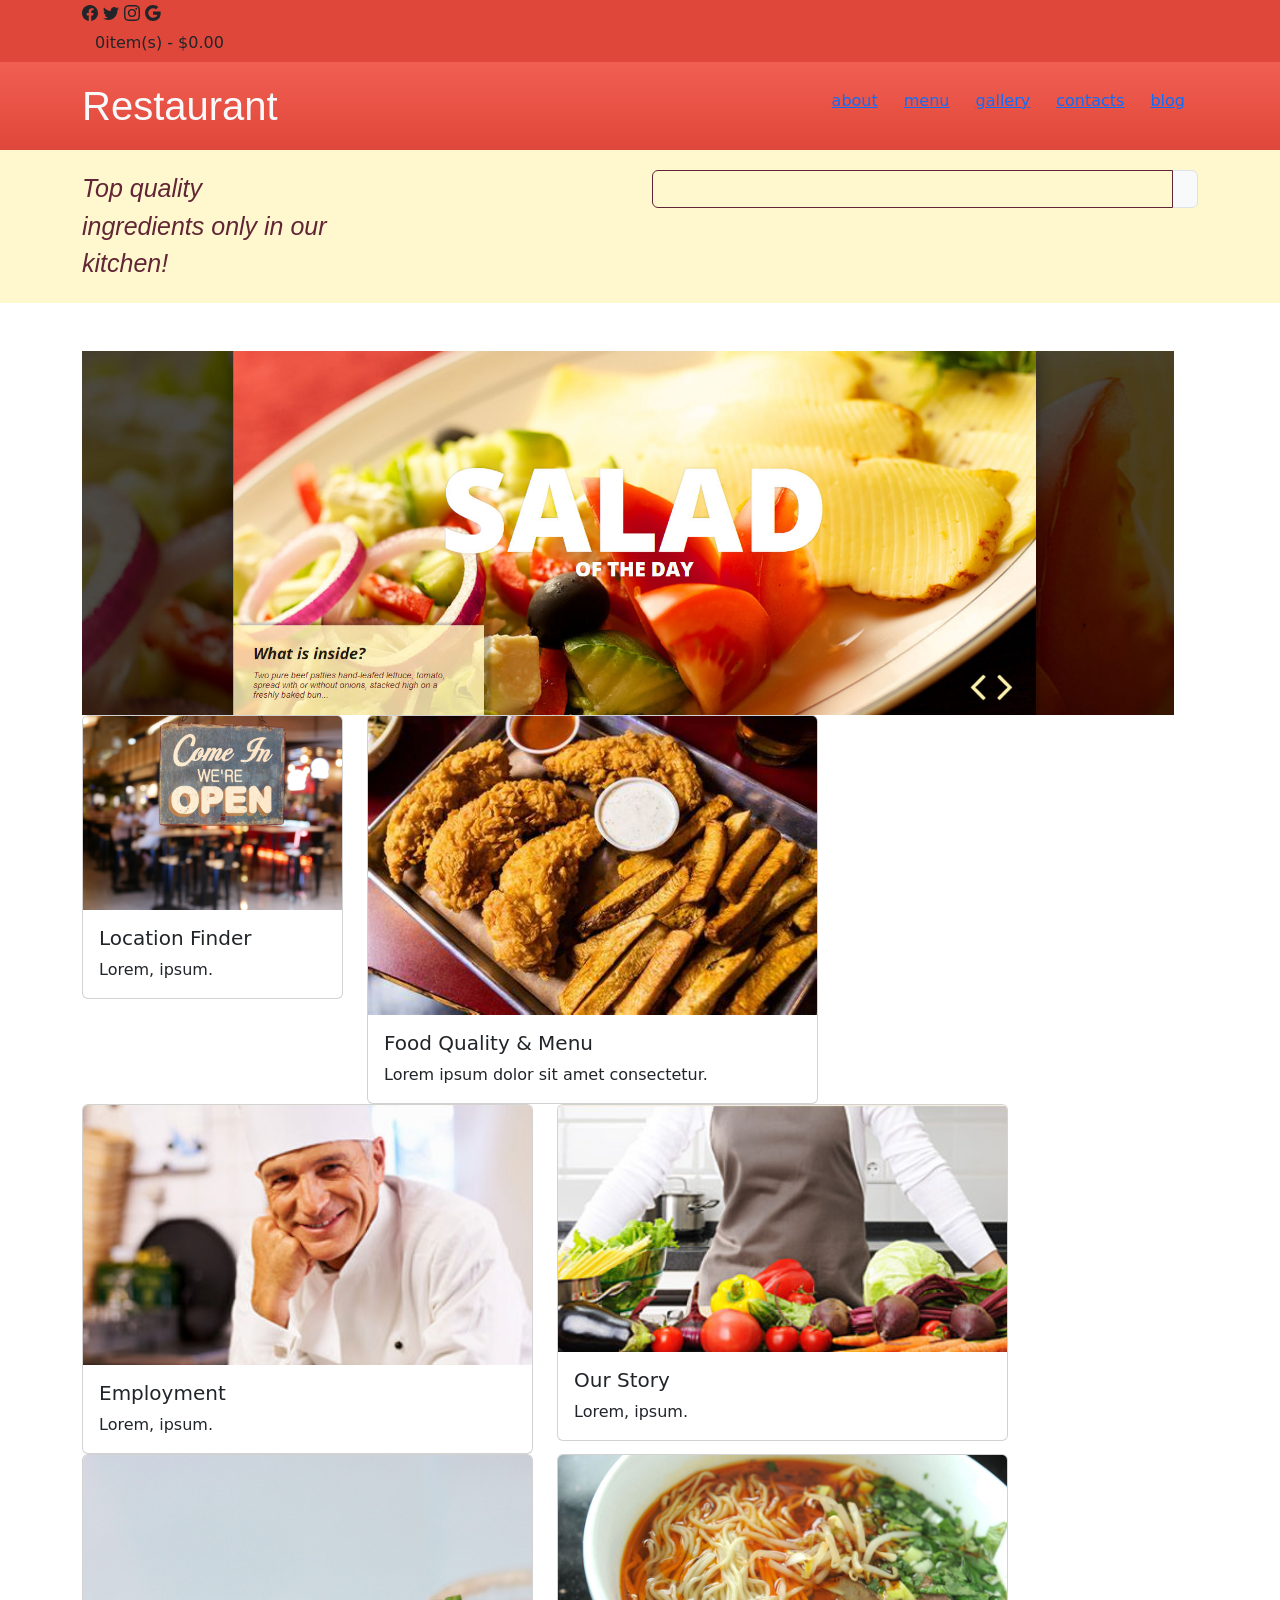
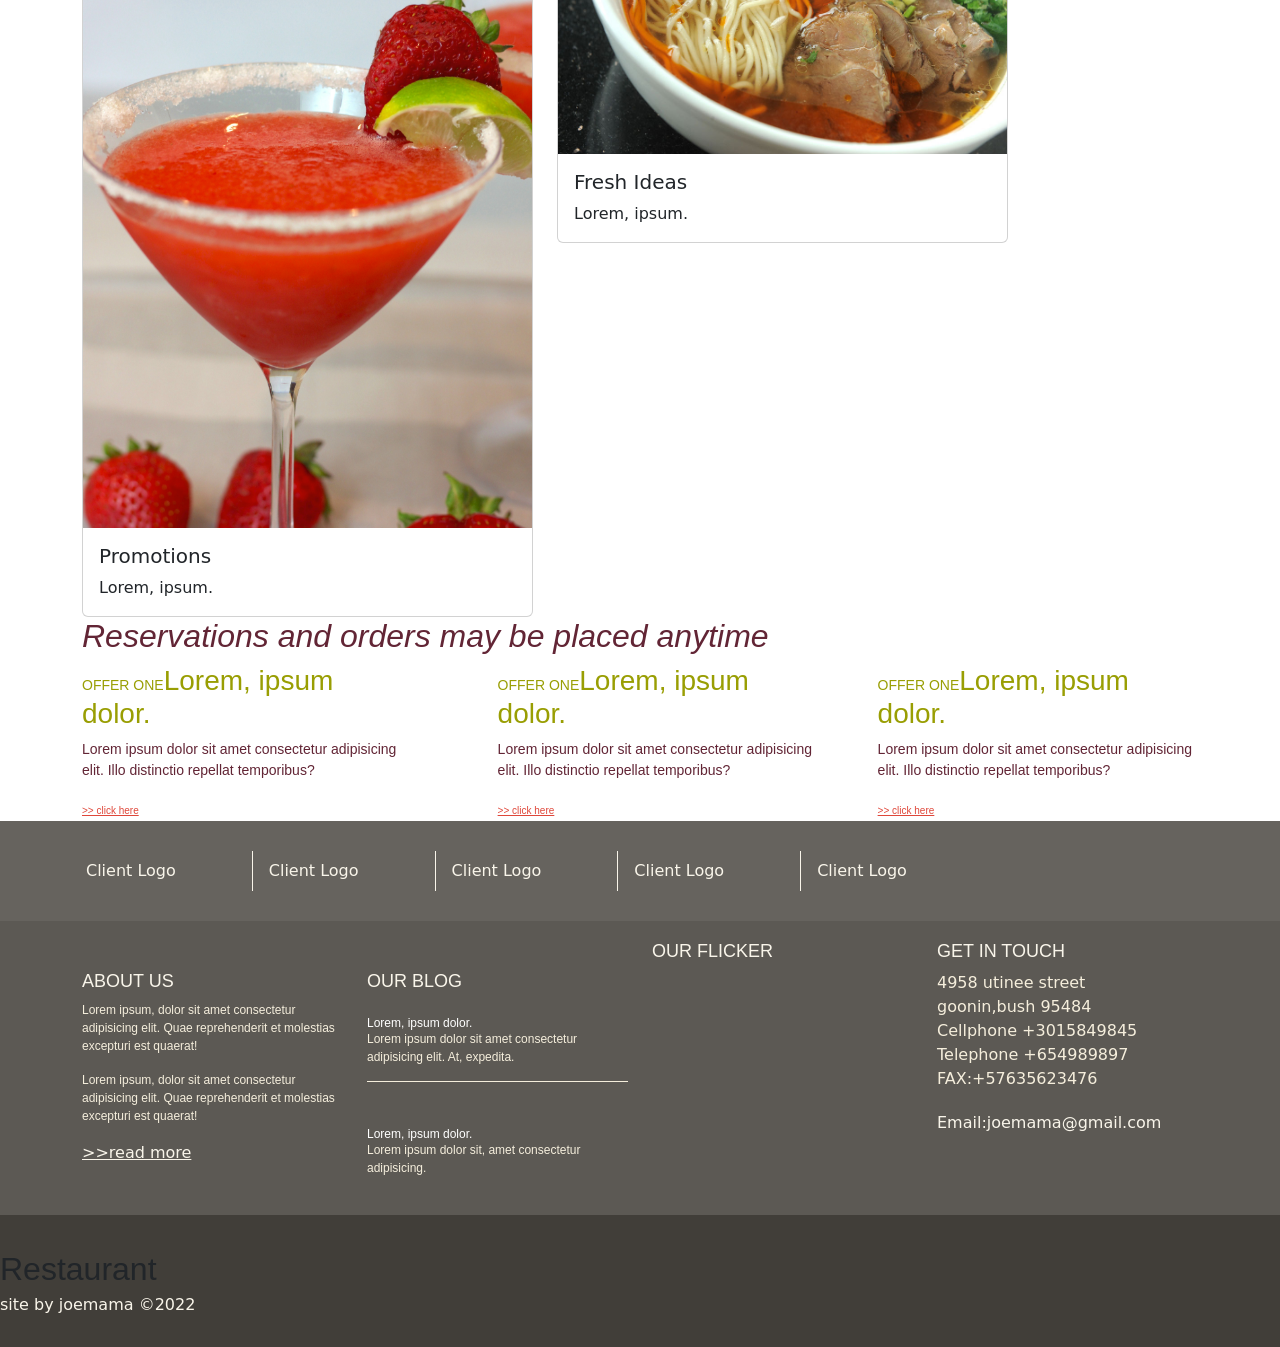
<file: index.html>
<!DOCTYPE html>
<html lang="en">
<head>
    <meta charset="UTF-8">
    <meta http-equiv="X-UA-Compatible" content="IE=edge">
    <meta name="viewport" content="width=device-width, initial-scale=1.0">
    <!-- CSS only -->
    <link href="https://cdn.jsdelivr.net/npm/bootstrap@5.2.2/dist/css/bootstrap.min.css" rel="stylesheet" integrity="sha384-Zenh87qX5JnK2Jl0vWa8Ck2rdkQ2Bzep5IDxbcnCeuOxjzrPF/et3URy9Bv1WTRi" crossorigin="anonymous">
    <link rel="stylesheet" href="./css/style.css">
    <title>restaurant2.0</title>
</head>
<body>
    <header class="header">
        <section class="top-header">
            <div class="container">
                <div class="row">
                    <div class=" big icons">
                        <svg xmlns="http://www.w3.org/2000/svg&quot; width="16" height="16" fill="currentColor"
                            class="bi bi-facebook" viewBox="0 0 16 16">
                            <path
                                d="M16 8.049c0-4.446-3.582-8.05-8-8.05C3.58 0-.002 3.603-.002 8.05c0 4.017 2.926 7.347 6.75 7.951v-5.625h-2.03V8.05H6.75V6.275c0-2.017 1.195-3.131 3.022-3.131.876 0 1.791.157 1.791.157v1.98h-1.009c-.993 0-1.303.621-1.303 1.258v1.51h2.218l-.354 2.326H9.25V16c3.824-.604 6.75-3.934 6.75-7.951z" />
                        </svg>

                        <svg xmlns="http://www.w3.org/2000/svg&quot; width="16" height="16" fill="currentColor"
                            class="bi bi-twitter" viewBox="0 0 16 16">
                            <path
                                d="M5.026 15c6.038 0 9.341-5.003 9.341-9.334 0-.14 0-.282-.006-.422A6.685 6.685 0 0 0 16 3.542a6.658 6.658 0 0 1-1.889.518 3.301 3.301 0 0 0 1.447-1.817 6.533 6.533 0 0 1-2.087.793A3.286 3.286 0 0 0 7.875 6.03a9.325 9.325 0 0 1-6.767-3.429 3.289 3.289 0 0 0 1.018 4.382A3.323 3.323 0 0 1 .64 6.575v.045a3.288 3.288 0 0 0 2.632 3.218 3.203 3.203 0 0 1-.865.115 3.23 3.23 0 0 1-.614-.057 3.283 3.283 0 0 0 3.067 2.277A6.588 6.588 0 0 1 .78 13.58a6.32 6.32 0 0 1-.78-.045A9.344 9.344 0 0 0 5.026 15z" />
                        </svg>

                        <svg xmlns="http://www.w3.org/2000/svg&quot; width="16" height="16" fill="currentColor"
                            class="bi bi-instagram" viewBox="0 0 16 16">
                            <path
                                d="M8 0C5.829 0 5.556.01 4.703.048 3.85.088 3.269.222 2.76.42a3.917 3.917 0 0 0-1.417.923A3.927 3.927 0 0 0 .42 2.76C.222 3.268.087 3.85.048 4.7.01 5.555 0 5.827 0 8.001c0 2.172.01 2.444.048 3.297.04.852.174 1.433.372 1.942.205.526.478.972.923 1.417.444.445.89.719 1.416.923.51.198 1.09.333 1.942.372C5.555 15.99 5.827 16 8 16s2.444-.01 3.298-.048c.851-.04 1.434-.174 1.943-.372a3.916 3.916 0 0 0 1.416-.923c.445-.445.718-.891.923-1.417.197-.509.332-1.09.372-1.942C15.99 10.445 16 10.173 16 8s-.01-2.445-.048-3.299c-.04-.851-.175-1.433-.372-1.941a3.926 3.926 0 0 0-.923-1.417A3.911 3.911 0 0 0 13.24.42c-.51-.198-1.092-.333-1.943-.372C10.443.01 10.172 0 7.998 0h.003zm-.717 1.442h.718c2.136 0 2.389.007 3.232.046.78.035 1.204.166 1.486.275.373.145.64.319.92.599.28.28.453.546.598.92.11.281.24.705.275 1.485.039.843.047 1.096.047 3.231s-.008 2.389-.047 3.232c-.035.78-.166 1.203-.275 1.485a2.47 2.47 0 0 1-.599.919c-.28.28-.546.453-.92.598-.28.11-.704.24-1.485.276-.843.038-1.096.047-3.232.047s-2.39-.009-3.233-.047c-.78-.036-1.203-.166-1.485-.276a2.478 2.478 0 0 1-.92-.598 2.48 2.48 0 0 1-.6-.92c-.109-.281-.24-.705-.275-1.485-.038-.843-.046-1.096-.046-3.233 0-2.136.008-2.388.046-3.231.036-.78.166-1.204.276-1.486.145-.373.319-.64.599-.92.28-.28.546-.453.92-.598.282-.11.705-.24 1.485-.276.738-.034 1.024-.044 2.515-.045v.002zm4.988 1.328a.96.96 0 1 0 0 1.92.96.96 0 0 0 0-1.92zm-4.27 1.122a4.109 4.109 0 1 0 0 8.217 4.109 4.109 0 0 0 0-8.217zm0 1.441a2.667 2.667 0 1 1 0 5.334 2.667 2.667 0 0 1 0-5.334z" />
                        </svg>

                        <svg xmlns="http://www.w3.org/2000/svg&quot; width="16" height="16" fill="currentColor"
                            class="bi bi-google" viewBox="0 0 16 16">
                            <path
                                d="M15.545 6.558a9.42 9.42 0 0 1 .139 1.626c0 2.434-.87 4.492-2.384 5.885h.002C11.978 15.292 10.158 16 8 16A8 8 0 1 1 8 0a7.689 7.689 0 0 1 5.352 2.082l-2.284 2.284A4.347 4.347 0 0 0 8 3.166c-2.087 0-3.86 1.408-4.492 3.304a4.792 4.792 0 0 0 0 3.063h.003c.635 1.893 2.405 3.301 4.492 3.301 1.078 0 2.004-.276 2.722-.764h-.003a3.702 3.702 0 0 0 1.599-2.431H8v-3.08h7.545z" />
                        </svg>
                        <div id="cookingDiv">
                            <div class="cooking-buttons">
                                <button type="button" class="btn" id="cartBtn"><span id="cartItems">0</span>item(s) -
                                $<span id="cartSubtotal">0.00</span></button>
                            </div>
                        </div>
                    </div>
                </div>
            </div>
        </section>
        <section class="mid-header">
            <div class="container">
                <div class="row">
                    <div class="col-md-3">
                        <h1 class="logo text-center text-md-start text-capitalize"><a href="index.html" class="text-decoration-none text-light">Restaurant</a></h1>
                    </div>
                    <div class="col-md-9">
                        <div class="top-nav d-none d-md-block">
                            <ul class="nav nav-list main-nav-list justify-content-end">
                                <a href="about.html" class="btn btn-link nav-button">about</a>
                                <a href="cooking.html" class="btn btn-link nav-button">menu</a>
                                <a href="#link" class="btn btn-link nav-button">gallery</a>
                                <a href="contacts.html" class="btn btn-link nav-button">contacts</a>
                                <a href="#link" class="btn btn-link nav-button">blog</a>
                                <!-- <button type="button" class="btn btn-link nav-button" id="checkout">checkout</button> -->
                            </ul>
                        </div>
                    </div>
                </div>
            </div>
        </section>
        <section class="bottom-header">
            <div class="container">
                <div class="row">
                    <div class="col-md-6">
                        <p class="slogan text-center text-md-start">Top quality ingredients only in our kitchen!</p>
                    </div>
                    <div class="col-md-6">
                        <form action="#" class="search-form">
                            <div class="input-group">
                                <input type="search" class="form-control search" form-control-sm />
                                <span class="input-group-text"><i class="bi bi-search"></i></span>
                            </div>
                        </form>
                    </div>
                </div>
            </div>
        </section>
    </header>
    <main class="main">
        <section class="section section1">
        <div class="container">
                    <div class="row">
                    <div class="row row-cols-1 row-cols-md-8 g-4">
                        <img src="media/salad.png" alt="salad" class="card-image img-fluid">
                    </div>
                
                <div class="col-md-3">
                <div class="card-group">
                    <div class="card">
                        <img class="card-img-top" src="media/restaurant-open-sign.jpg" class="d-block w-100 img-fluid food-pic" alt="image 1">
                        <div class="card-body">
                            <h5 class="card-title">Location Finder</h5>
                            <p class="card-text">Lorem, ipsum.</p>
                        </div>
                    </div>
                </div>
            </div>
            <!-- <div class="col-md-6">
                <div class="card-group">
                    <div class="card">
                        <img src="card-img-top" alt="" >
                        <div class="card-body">
                            <h5 class="card-title">about</h5>
                            <p class="card-text">Lorem ipsum dolor sit amet consectetur adipisicing elit. Nesciunt nisi iusto, in iste tempora ad obcaecati iure repellendus neque, doloribus consectetur atque? Exercitationem vitae possimus sed, dolorum porro fugiat quas!</p>
                            <p class="card-text">Lorem ipsum dolor sit amet consectetur adipisicing elit. Ipsum reprehenderit consectetur at officiis consequatur, dicta repellat. Dolores, quo fugit accusamus dolore excepturi laborum nisi ea tempore possimus nesciunt omnis vitae.</p>
                            <p class="card-text">Lorem ipsum dolor sit amet consectetur, adipisicing elit. Ipsum incidunt repellendus sit dolorem ex magni deserunt repellat, facere voluptatibus eius alias, consequatur aut ipsa nobis quia. Beatae deserunt pariatur doloribus?</p>
                            <p class="card-text">Lorem ipsum dolor sit amet consectetur adipisicing elit. Doloribus quae, accusantium necessitatibus eius debitis, dolorem cupiditate quia similique excepturi exercitationem quibusdam magnam ducimus reiciendis eum? Exercitationem distinctio laudantium magnam maxime!</p>
                    </div>
                </div>
            </div> -->
            <div class="col-md-5">
                <div class="card-group">
                    <div class="card">
                        <img class="card-img-top" src="media/OIP.jpg"  class="d-block w-100 img-fluid food-pic" alt=" image 2">
                        <div class="card-body">
                            <h5 class="card-title">Food Quality & Menu</h5>
                            <p class="card-text">Lorem ipsum dolor sit amet consectetur.</p>
                        </div>
                    </div>
                </div>
            </div>
            <div class="col-md-5">
                <div class="card-group">
                    <div class="card">
                        <img class="card-img-top" src="media/chef.png" class="d-block w-100 img-fluid food-pic"  alt=" image 3">
                        <div class="card-body">
                            <h5 class="card-title">Employment</h5>
                            <p class="card-text">Lorem, ipsum.</p>
                        </div>
                    </div>
                </div>
            </div>
            <div class="col-md-5">
                <div class="card-group">
                    <div class="card">
                        <img class="card-img-top" src="media/gooning.png" class="d-block w-100 img-fluid food-pic" alt=" image 4">
                        <div class="card-body">
                            <h5 class="card-title">Our Story</h5>
                            <p class="card-text">Lorem, ipsum.</p>
                        </div>
                    </div>
                </div>
            </div>
            <div class="col-md-5">
                <div class="card-group">
                    <div class="card">
                        <img class="card-img-top" src="media/Strawberry-Margarita.jpg" class="d-block w-100 img-fluid" alt=" image 5">
                        <div class="card-body">
                            <h5 class="card-title">Promotions</h5>
                            <p class="card-text">Lorem, ipsum.</p>
                        </div>
                    </div>
                </div>
            </div>
            <div class="col-md-5">
                <div class="card-group">
                    <div class="card">
                        <img class="card-img-top" src="media/R.jpg" class="d-block w-100 img-fluid" alt=" image 6">
                        <div class="card-body">
                            <h5 class="card-title">Fresh Ideas </h5>
                            <p class="card-text">Lorem, ipsum.</p>
                        </div>
                    </div>
                </div>
            </div>
            
        </div>
        </section>
        <section class="section">
            <div class="container">
            <div class="row">
                <h2 class="section-header">Reservations and orders may be placed anytime</h2>
            </div>
            <div class="row">
                <div class="col">
                <div class="content d-lg-flex justify-content-lg-between">
                    <div class="icon-box">
                        <i class="bi bi-cup-hot-fill"></i>
                    </div>
                </div>
                <div class="content-box">
                    <h3 class="sub-headerh3"><span class="offer">offer one</span>Lorem, ipsum dolor.</h3>
                    <p class="content-text">Lorem ipsum dolor sit amet consectetur adipisicing elit. Illo distinctio repellat temporibus?</p>
                    <a href="#link" class="more-link text-decoration">&gt;&gt; click here</a>
                </div>
            </div>
            <div class="col">
                <div class="content d-lg-flex justify-content-lg-between">
                    <div class="icon-box">
                        <i class="bi-cup-egg-fried content icon"></i>
                    </div>
                    <div class="content-box">
                        <h3 class="sub-headerh3"><span class="offer">offer one</span>Lorem, ipsum dolor.</h3>
                        <p class="content-text">Lorem ipsum dolor sit amet consectetur adipisicing elit. Illo distinctio repellat temporibus?</p>
                        <a href="#link" class="more-link text-decoration ">&gt;&gt; click here</a>
                    </div>
                </div>
            </div>
            <div class="col d-none d-md-block">
                <div class="content d-lg-flex justify-content-lg-between">
                    <div class="icon-box">
                        <i class="bi bi-heart-fill content-icon"></i>
                    </div>
                    <div class="content-box">
                        <h3 class="sub-headerh3"><span class="offer">offer one</span>Lorem, ipsum dolor.</h3>
                        <p class="content-text">Lorem ipsum dolor sit amet consectetur adipisicing elit. Illo distinctio repellat temporibus?</p>
                        <a href="#link" class="more-link text-decoration">&gt;&gt; click here</a>
                    </div>
                </div>
            </div>
            </div>
        </section>
    </main>
    <footer class="footer">
        <section class="top-footer">
            <div class="container">
                <div class="row">
                    <ul class="client-list nav">
                        <li class="nav-item client-item">
                            <a href="#link" class="nav-link client-link">client logo</a>
                        </li>
                        <li class="nav-item client-item ">
                            <a href="#link" class="nav-link client-link">client logo</a>
                        </li>
                        <li class="nav-item client-item d-none d-md-block">
                            <a href="#link" class="nav-link client-link">client logo</a>
                        </li>
                        <li class="nav-item client-item d-none d-lg-block">
                            <a href="#link" class="nav-link client-link">client logo</a>
                        </li>
                        <li class="nav-item client-item d-none d-lg-block">
                            <a href="#link" class="nav-link client-link">client logo</a>
                        </li>
                    </ul>
                </div>
            </div>
        </section>
        <section class="mid-footer">
            <div class="container">
                <div class="row">
                    <div class="col-md-3">
                        <div class="footer-div">
                            <h2 class="footerh2">about us</h2>
                            <p class="about-text">Lorem ipsum, dolor sit amet consectetur adipisicing elit. Quae reprehenderit et molestias excepturi est quaerat!</p>
                            <p class="about-text">Lorem ipsum, dolor sit amet consectetur adipisicing elit. Quae reprehenderit et molestias excepturi est quaerat!</p>
                            <a href="#link" class="read-link">&gt;&gt;read more</a>
                        </div>
                    </div>
                    <div class="col-md-3">
                        <div class="footer-div">
                            <h2 class="footerh2">our blog</h2>
                            <div class="blog" id="blog1">
                                <h3 class="footerh3">Lorem, ipsum dolor.</h3>
                                <p class="blog-text">Lorem ipsum dolor sit amet consectetur adipisicing elit. At, expedita.</p>
                            </div>
                            </div>
                            <div class="blog">
                                <h3 class="footerh3">Lorem, ipsum dolor.</h3>
                                <p class="blog-text">Lorem ipsum dolor sit, amet consectetur adipisicing.</p>
                            </div>
                        </div>
                        <div class="col-md-3">
                            <h2 class="footerh2">our flicker</h2>
                        </div>
                        <div class="col-md-3">
                            <h2 class="footerh2">get in touch</h2>
                            <ul class="contact-address">
                                <li class="address-item">4958 utinee street</li>
                                <li class="address-item">goonin,bush 95484</li>
                                <li class="address-item">Cellphone +3015849845</li>
                                <li class="address-item">Telephone +654989897</li>
                                <li class="address-item">FAX:+57635623476</li>
                                <li class="address-item email">Email:joemama@gmail.com</li>
                            </ul>
                    </div>
                </div>
            </div>
        </section>
        <section class="bottom-footer">
            <p class="bottom-logo text-center text-md-start">Restaurant</p>
            <p class="colophon">site by joemama &copy;2022</p>
        </section>
    </footer>


    <!-- JavaScript Bundle with Popper -->
<script src="https://cdn.jsdelivr.net/npm/bootstrap@5.2.2/dist/js/bootstrap.bundle.min.js" integrity="sha384-OERcA2EqjJCMA+/3y+gxIOqMEjwtxJY7qPCqsdltbNJuaOe923+mo//f6V8Qbsw3" crossorigin="anonymous"></script>
<script src="./js/app.js"></script>
</body>
</html>
</file>
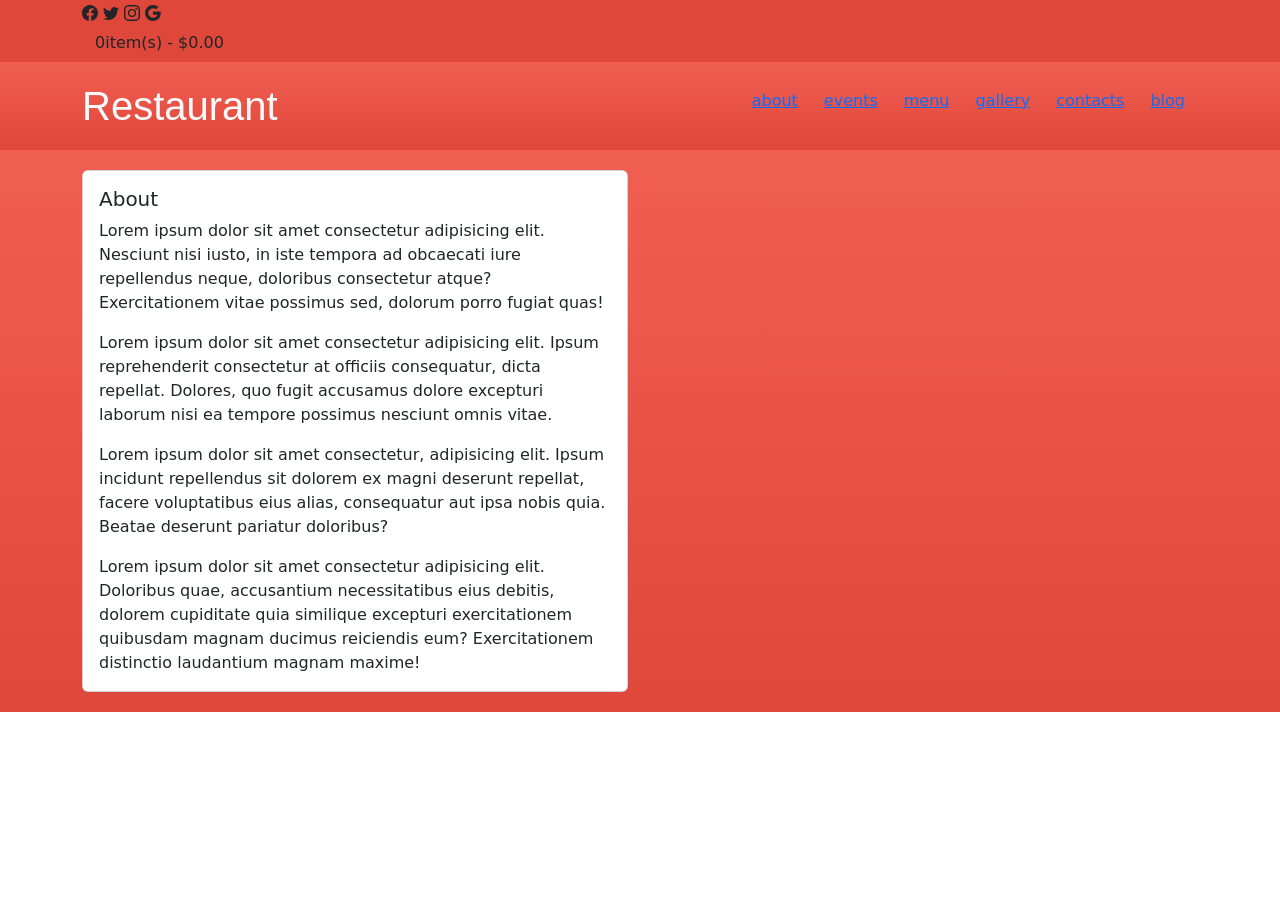
<file: about.html>
<!DOCTYPE html>
<html lang="en">
<head>
    <meta charset="UTF-8">
    <meta http-equiv="X-UA-Compatible" content="IE=edge">
    <meta name="viewport" content="width=device-width, initial-scale=1.0">
    <!-- CSS only -->
    <link href="https://cdn.jsdelivr.net/npm/bootstrap@5.2.2/dist/css/bootstrap.min.css" rel="stylesheet" integrity="sha384-Zenh87qX5JnK2Jl0vWa8Ck2rdkQ2Bzep5IDxbcnCeuOxjzrPF/et3URy9Bv1WTRi" crossorigin="anonymous">
    <link rel="stylesheet" href="./css/style.css">
    <title>restaurant2.0</title>
</head>
<body>
    <header class="header">
        <section class="top-header">
            <div class="container">
                <div class="row">
                    <div class=" big icons">
                        <svg xmlns="http://www.w3.org/2000/svg&quot; width="16" height="16" fill="currentColor"
                            class="bi bi-facebook" viewBox="0 0 16 16">
                            <path
                                d="M16 8.049c0-4.446-3.582-8.05-8-8.05C3.58 0-.002 3.603-.002 8.05c0 4.017 2.926 7.347 6.75 7.951v-5.625h-2.03V8.05H6.75V6.275c0-2.017 1.195-3.131 3.022-3.131.876 0 1.791.157 1.791.157v1.98h-1.009c-.993 0-1.303.621-1.303 1.258v1.51h2.218l-.354 2.326H9.25V16c3.824-.604 6.75-3.934 6.75-7.951z" />
                        </svg>

                        <svg xmlns="http://www.w3.org/2000/svg&quot; width="16" height="16" fill="currentColor"
                            class="bi bi-twitter" viewBox="0 0 16 16">
                            <path
                                d="M5.026 15c6.038 0 9.341-5.003 9.341-9.334 0-.14 0-.282-.006-.422A6.685 6.685 0 0 0 16 3.542a6.658 6.658 0 0 1-1.889.518 3.301 3.301 0 0 0 1.447-1.817 6.533 6.533 0 0 1-2.087.793A3.286 3.286 0 0 0 7.875 6.03a9.325 9.325 0 0 1-6.767-3.429 3.289 3.289 0 0 0 1.018 4.382A3.323 3.323 0 0 1 .64 6.575v.045a3.288 3.288 0 0 0 2.632 3.218 3.203 3.203 0 0 1-.865.115 3.23 3.23 0 0 1-.614-.057 3.283 3.283 0 0 0 3.067 2.277A6.588 6.588 0 0 1 .78 13.58a6.32 6.32 0 0 1-.78-.045A9.344 9.344 0 0 0 5.026 15z" />
                        </svg>

                        <svg xmlns="http://www.w3.org/2000/svg&quot; width="16" height="16" fill="currentColor"
                            class="bi bi-instagram" viewBox="0 0 16 16">
                            <path
                                d="M8 0C5.829 0 5.556.01 4.703.048 3.85.088 3.269.222 2.76.42a3.917 3.917 0 0 0-1.417.923A3.927 3.927 0 0 0 .42 2.76C.222 3.268.087 3.85.048 4.7.01 5.555 0 5.827 0 8.001c0 2.172.01 2.444.048 3.297.04.852.174 1.433.372 1.942.205.526.478.972.923 1.417.444.445.89.719 1.416.923.51.198 1.09.333 1.942.372C5.555 15.99 5.827 16 8 16s2.444-.01 3.298-.048c.851-.04 1.434-.174 1.943-.372a3.916 3.916 0 0 0 1.416-.923c.445-.445.718-.891.923-1.417.197-.509.332-1.09.372-1.942C15.99 10.445 16 10.173 16 8s-.01-2.445-.048-3.299c-.04-.851-.175-1.433-.372-1.941a3.926 3.926 0 0 0-.923-1.417A3.911 3.911 0 0 0 13.24.42c-.51-.198-1.092-.333-1.943-.372C10.443.01 10.172 0 7.998 0h.003zm-.717 1.442h.718c2.136 0 2.389.007 3.232.046.78.035 1.204.166 1.486.275.373.145.64.319.92.599.28.28.453.546.598.92.11.281.24.705.275 1.485.039.843.047 1.096.047 3.231s-.008 2.389-.047 3.232c-.035.78-.166 1.203-.275 1.485a2.47 2.47 0 0 1-.599.919c-.28.28-.546.453-.92.598-.28.11-.704.24-1.485.276-.843.038-1.096.047-3.232.047s-2.39-.009-3.233-.047c-.78-.036-1.203-.166-1.485-.276a2.478 2.478 0 0 1-.92-.598 2.48 2.48 0 0 1-.6-.92c-.109-.281-.24-.705-.275-1.485-.038-.843-.046-1.096-.046-3.233 0-2.136.008-2.388.046-3.231.036-.78.166-1.204.276-1.486.145-.373.319-.64.599-.92.28-.28.546-.453.92-.598.282-.11.705-.24 1.485-.276.738-.034 1.024-.044 2.515-.045v.002zm4.988 1.328a.96.96 0 1 0 0 1.92.96.96 0 0 0 0-1.92zm-4.27 1.122a4.109 4.109 0 1 0 0 8.217 4.109 4.109 0 0 0 0-8.217zm0 1.441a2.667 2.667 0 1 1 0 5.334 2.667 2.667 0 0 1 0-5.334z" />
                        </svg>

                        <svg xmlns="http://www.w3.org/2000/svg&quot; width="16" height="16" fill="currentColor"
                            class="bi bi-google" viewBox="0 0 16 16">
                            <path
                                d="M15.545 6.558a9.42 9.42 0 0 1 .139 1.626c0 2.434-.87 4.492-2.384 5.885h.002C11.978 15.292 10.158 16 8 16A8 8 0 1 1 8 0a7.689 7.689 0 0 1 5.352 2.082l-2.284 2.284A4.347 4.347 0 0 0 8 3.166c-2.087 0-3.86 1.408-4.492 3.304a4.792 4.792 0 0 0 0 3.063h.003c.635 1.893 2.405 3.301 4.492 3.301 1.078 0 2.004-.276 2.722-.764h-.003a3.702 3.702 0 0 0 1.599-2.431H8v-3.08h7.545z" />
                        </svg>
                        <div id="cookingDiv">
                            <div class="cooking-buttons">
                                <button type="button" class="btn" id="cartBtn"><span id="cartItems">0</span>item(s) -
                                $<span id="cartSubtotal">0.00</span></button>
                            </div>
                        </div>
                    </div>
                </div>
            </div>
        </section>
        <section class="mid-header">
            <div class="container">
                <div class="row">
                    <div class="col-md-3">
                        <h1 class="logo text-center text-md-start text-capitalize"><a href="index.html" class="text-decoration-none text-light">Restaurant</a></h1>
                    </div>
                    <div class="col-md-9">
                        <div class="top-nav d-none d-md-block">
                            <ul class="nav nav-list main-nav-list justify-content-end">
                                <a href="about.html" class="btn btn-link nav-button">about</a>
                                <a href="#link" class="btn btn-link nav-button">events</a>
                                <a href="cooking.html" class="btn btn-link nav-button">menu</a>
                                <a href="#link" class="btn btn-link nav-button">gallery</a>
                                <a href="contacts.html" class="btn btn-link nav-button">contacts</a>
                                <a href="#link" class="btn btn-link nav-button">blog</a>
                                <!-- <button type="button" class="btn btn-link nav-button" id="checkout">checkout</button> -->
                            </ul>
                        </div>
                    </div>
                </div>
            </div>
        </section>

        <section class="mid-header">
            <div class="container">
                <div class="row">
                    <div class="col-md-6">
                        <div class="card-group">
                            <div class="card">
                                <div class="card-body">
                                    <h5 class="card-title">About</h5>
                            <p class="card-text">Lorem ipsum dolor sit amet consectetur adipisicing elit. Nesciunt nisi iusto, in iste tempora ad obcaecati iure repellendus neque, doloribus consectetur atque? Exercitationem vitae possimus sed, dolorum porro fugiat quas!</p>
                            <p class="card-text">Lorem ipsum dolor sit amet consectetur adipisicing elit. Ipsum reprehenderit consectetur at officiis consequatur, dicta repellat. Dolores, quo fugit accusamus dolore excepturi laborum nisi ea tempore possimus nesciunt omnis vitae.</p>
                            <p class="card-text">Lorem ipsum dolor sit amet consectetur, adipisicing elit. Ipsum incidunt repellendus sit dolorem ex magni deserunt repellat, facere voluptatibus eius alias, consequatur aut ipsa nobis quia. Beatae deserunt pariatur doloribus?</p>
                            <p class="card-text">Lorem ipsum dolor sit amet consectetur adipisicing elit. Doloribus quae, accusantium necessitatibus eius debitis, dolorem cupiditate quia similique excepturi exercitationem quibusdam magnam ducimus reiciendis eum? Exercitationem distinctio laudantium magnam maxime!</p>
                                </div>
                            </div>
                        </div>
                    </div>
                </div>
            </div>
        </section>
</file>
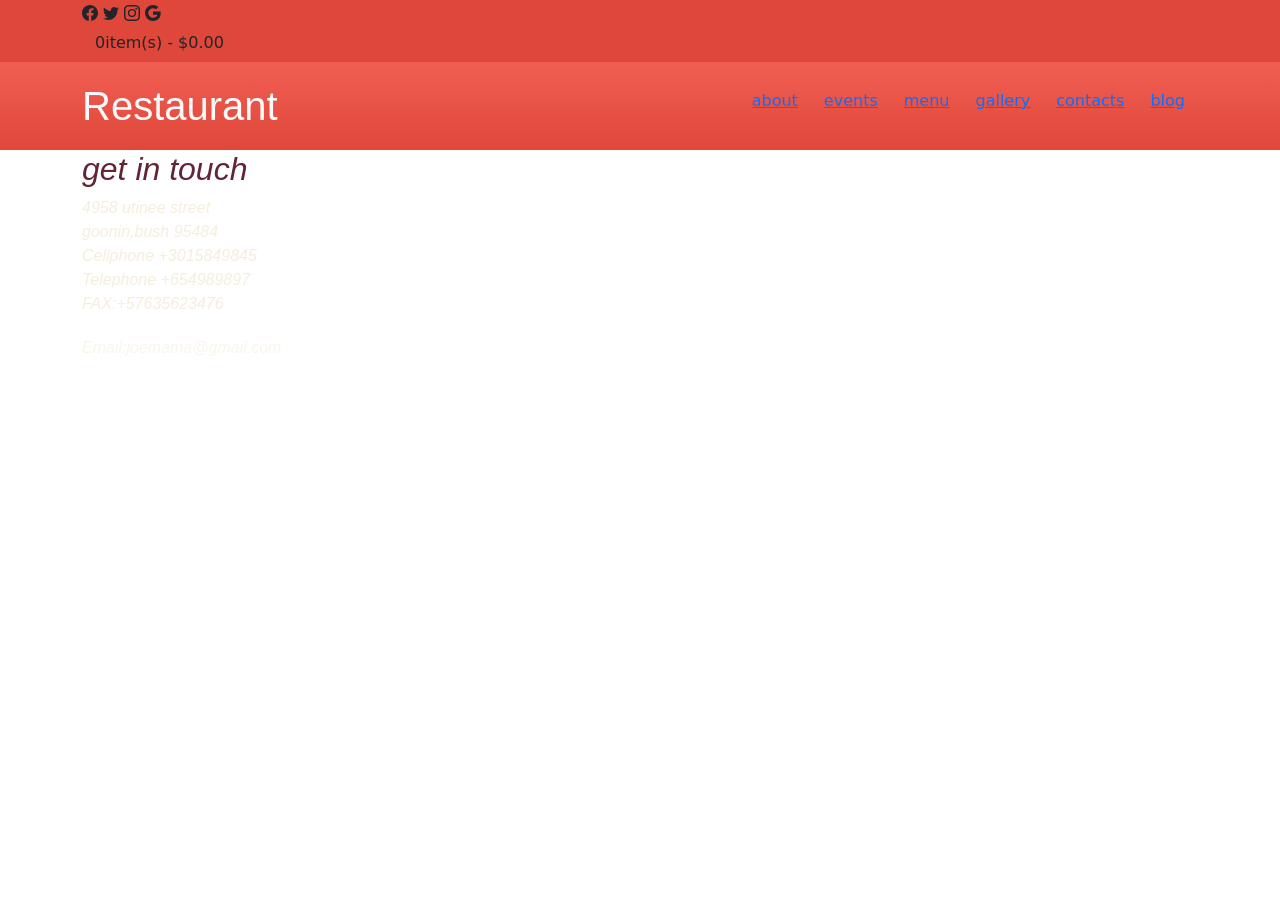
<file: contacts.html>
<!DOCTYPE html>
<html lang="en">
<head>
    <meta charset="UTF-8">
    <meta http-equiv="X-UA-Compatible" content="IE=edge">
    <meta name="viewport" content="width=device-width, initial-scale=1.0">
    <!-- CSS only -->
    <link href="https://cdn.jsdelivr.net/npm/bootstrap@5.2.2/dist/css/bootstrap.min.css" rel="stylesheet" integrity="sha384-Zenh87qX5JnK2Jl0vWa8Ck2rdkQ2Bzep5IDxbcnCeuOxjzrPF/et3URy9Bv1WTRi" crossorigin="anonymous">
    <link rel="stylesheet" href="./css/style.css">
    <title>restaurant2.0</title>
</head>
<body>
    <header class="header">
        <section class="top-header">
            <div class="container">
                <div class="row">
                    <div class=" big icons">
                        <svg xmlns="http://www.w3.org/2000/svg&quot; width="16" height="16" fill="currentColor"
                            class="bi bi-facebook" viewBox="0 0 16 16">
                            <path
                                d="M16 8.049c0-4.446-3.582-8.05-8-8.05C3.58 0-.002 3.603-.002 8.05c0 4.017 2.926 7.347 6.75 7.951v-5.625h-2.03V8.05H6.75V6.275c0-2.017 1.195-3.131 3.022-3.131.876 0 1.791.157 1.791.157v1.98h-1.009c-.993 0-1.303.621-1.303 1.258v1.51h2.218l-.354 2.326H9.25V16c3.824-.604 6.75-3.934 6.75-7.951z" />
                        </svg>

                        <svg xmlns="http://www.w3.org/2000/svg&quot; width="16" height="16" fill="currentColor"
                            class="bi bi-twitter" viewBox="0 0 16 16">
                            <path
                                d="M5.026 15c6.038 0 9.341-5.003 9.341-9.334 0-.14 0-.282-.006-.422A6.685 6.685 0 0 0 16 3.542a6.658 6.658 0 0 1-1.889.518 3.301 3.301 0 0 0 1.447-1.817 6.533 6.533 0 0 1-2.087.793A3.286 3.286 0 0 0 7.875 6.03a9.325 9.325 0 0 1-6.767-3.429 3.289 3.289 0 0 0 1.018 4.382A3.323 3.323 0 0 1 .64 6.575v.045a3.288 3.288 0 0 0 2.632 3.218 3.203 3.203 0 0 1-.865.115 3.23 3.23 0 0 1-.614-.057 3.283 3.283 0 0 0 3.067 2.277A6.588 6.588 0 0 1 .78 13.58a6.32 6.32 0 0 1-.78-.045A9.344 9.344 0 0 0 5.026 15z" />
                        </svg>

                        <svg xmlns="http://www.w3.org/2000/svg&quot; width="16" height="16" fill="currentColor"
                            class="bi bi-instagram" viewBox="0 0 16 16">
                            <path
                                d="M8 0C5.829 0 5.556.01 4.703.048 3.85.088 3.269.222 2.76.42a3.917 3.917 0 0 0-1.417.923A3.927 3.927 0 0 0 .42 2.76C.222 3.268.087 3.85.048 4.7.01 5.555 0 5.827 0 8.001c0 2.172.01 2.444.048 3.297.04.852.174 1.433.372 1.942.205.526.478.972.923 1.417.444.445.89.719 1.416.923.51.198 1.09.333 1.942.372C5.555 15.99 5.827 16 8 16s2.444-.01 3.298-.048c.851-.04 1.434-.174 1.943-.372a3.916 3.916 0 0 0 1.416-.923c.445-.445.718-.891.923-1.417.197-.509.332-1.09.372-1.942C15.99 10.445 16 10.173 16 8s-.01-2.445-.048-3.299c-.04-.851-.175-1.433-.372-1.941a3.926 3.926 0 0 0-.923-1.417A3.911 3.911 0 0 0 13.24.42c-.51-.198-1.092-.333-1.943-.372C10.443.01 10.172 0 7.998 0h.003zm-.717 1.442h.718c2.136 0 2.389.007 3.232.046.78.035 1.204.166 1.486.275.373.145.64.319.92.599.28.28.453.546.598.92.11.281.24.705.275 1.485.039.843.047 1.096.047 3.231s-.008 2.389-.047 3.232c-.035.78-.166 1.203-.275 1.485a2.47 2.47 0 0 1-.599.919c-.28.28-.546.453-.92.598-.28.11-.704.24-1.485.276-.843.038-1.096.047-3.232.047s-2.39-.009-3.233-.047c-.78-.036-1.203-.166-1.485-.276a2.478 2.478 0 0 1-.92-.598 2.48 2.48 0 0 1-.6-.92c-.109-.281-.24-.705-.275-1.485-.038-.843-.046-1.096-.046-3.233 0-2.136.008-2.388.046-3.231.036-.78.166-1.204.276-1.486.145-.373.319-.64.599-.92.28-.28.546-.453.92-.598.282-.11.705-.24 1.485-.276.738-.034 1.024-.044 2.515-.045v.002zm4.988 1.328a.96.96 0 1 0 0 1.92.96.96 0 0 0 0-1.92zm-4.27 1.122a4.109 4.109 0 1 0 0 8.217 4.109 4.109 0 0 0 0-8.217zm0 1.441a2.667 2.667 0 1 1 0 5.334 2.667 2.667 0 0 1 0-5.334z" />
                        </svg>

                        <svg xmlns="http://www.w3.org/2000/svg&quot; width="16" height="16" fill="currentColor"
                            class="bi bi-google" viewBox="0 0 16 16">
                            <path
                                d="M15.545 6.558a9.42 9.42 0 0 1 .139 1.626c0 2.434-.87 4.492-2.384 5.885h.002C11.978 15.292 10.158 16 8 16A8 8 0 1 1 8 0a7.689 7.689 0 0 1 5.352 2.082l-2.284 2.284A4.347 4.347 0 0 0 8 3.166c-2.087 0-3.86 1.408-4.492 3.304a4.792 4.792 0 0 0 0 3.063h.003c.635 1.893 2.405 3.301 4.492 3.301 1.078 0 2.004-.276 2.722-.764h-.003a3.702 3.702 0 0 0 1.599-2.431H8v-3.08h7.545z" />
                        </svg>
                        <div id="cookingDiv">
                            <div class="cooking-buttons">
                                <button type="button" class="btn" id="cartBtn"><span id="cartItems">0</span>item(s) -
                                $<span id="cartSubtotal">0.00</span></button>
                            </div>
                        </div>
                    </div>
                </div>
            </div>
        </section>
        <section class="mid-header">
            <div class="container">
                <div class="row">
                    <div class="col-md-3">
                        <h1 class="logo text-center text-md-start text-capitalize"><a href="index.html" class="text-decoration-none text-light">Restaurant</a></h1>
                    </div>
                    <div class="col-md-9">
                        <div class="top-nav d-none d-md-block">
                            <ul class="nav nav-list main-nav-list justify-content-end">
                                <a href="about.html" class="btn btn-link nav-button">about</a>
                                <a href="#link" class="btn btn-link nav-button">events</a>
                                <a href="cooking.html" class="btn btn-link nav-button">menu</a>
                                <a href="#link" class="btn btn-link nav-button">gallery</a>
                                <a href="contacts.html" class="btn btn-link nav-button">contacts</a>
                                <a href="#link" class="btn btn-link nav-button">blog</a>
                                <!-- <button type="button" class="btn btn-link nav-button" id="checkout">checkout</button> -->
                            </ul>
                        </div>
                    </div>
                </div>
            </div>
        </section>
    </header>
    
    <section class="section-header">
        <div class="container">
            <div class="row">
                <div class="col-md-6">
                    <h2 class="section-h2">get in touch</h2>
                            <ul class="contact-address">
                                <li class="address-item">4958 utinee street</li>
                                <li class="address-item">goonin,bush 95484</li>
                                <li class="address-item">Cellphone +3015849845</li>
                                <li class="address-item">Telephone +654989897</li>
                                <li class="address-item">FAX:+57635623476</li>
                                <li class="address-item email">Email:joemama@gmail.com</li>
                            </ul>
                </div>
            </div>
        </div>
    </section>
</file>
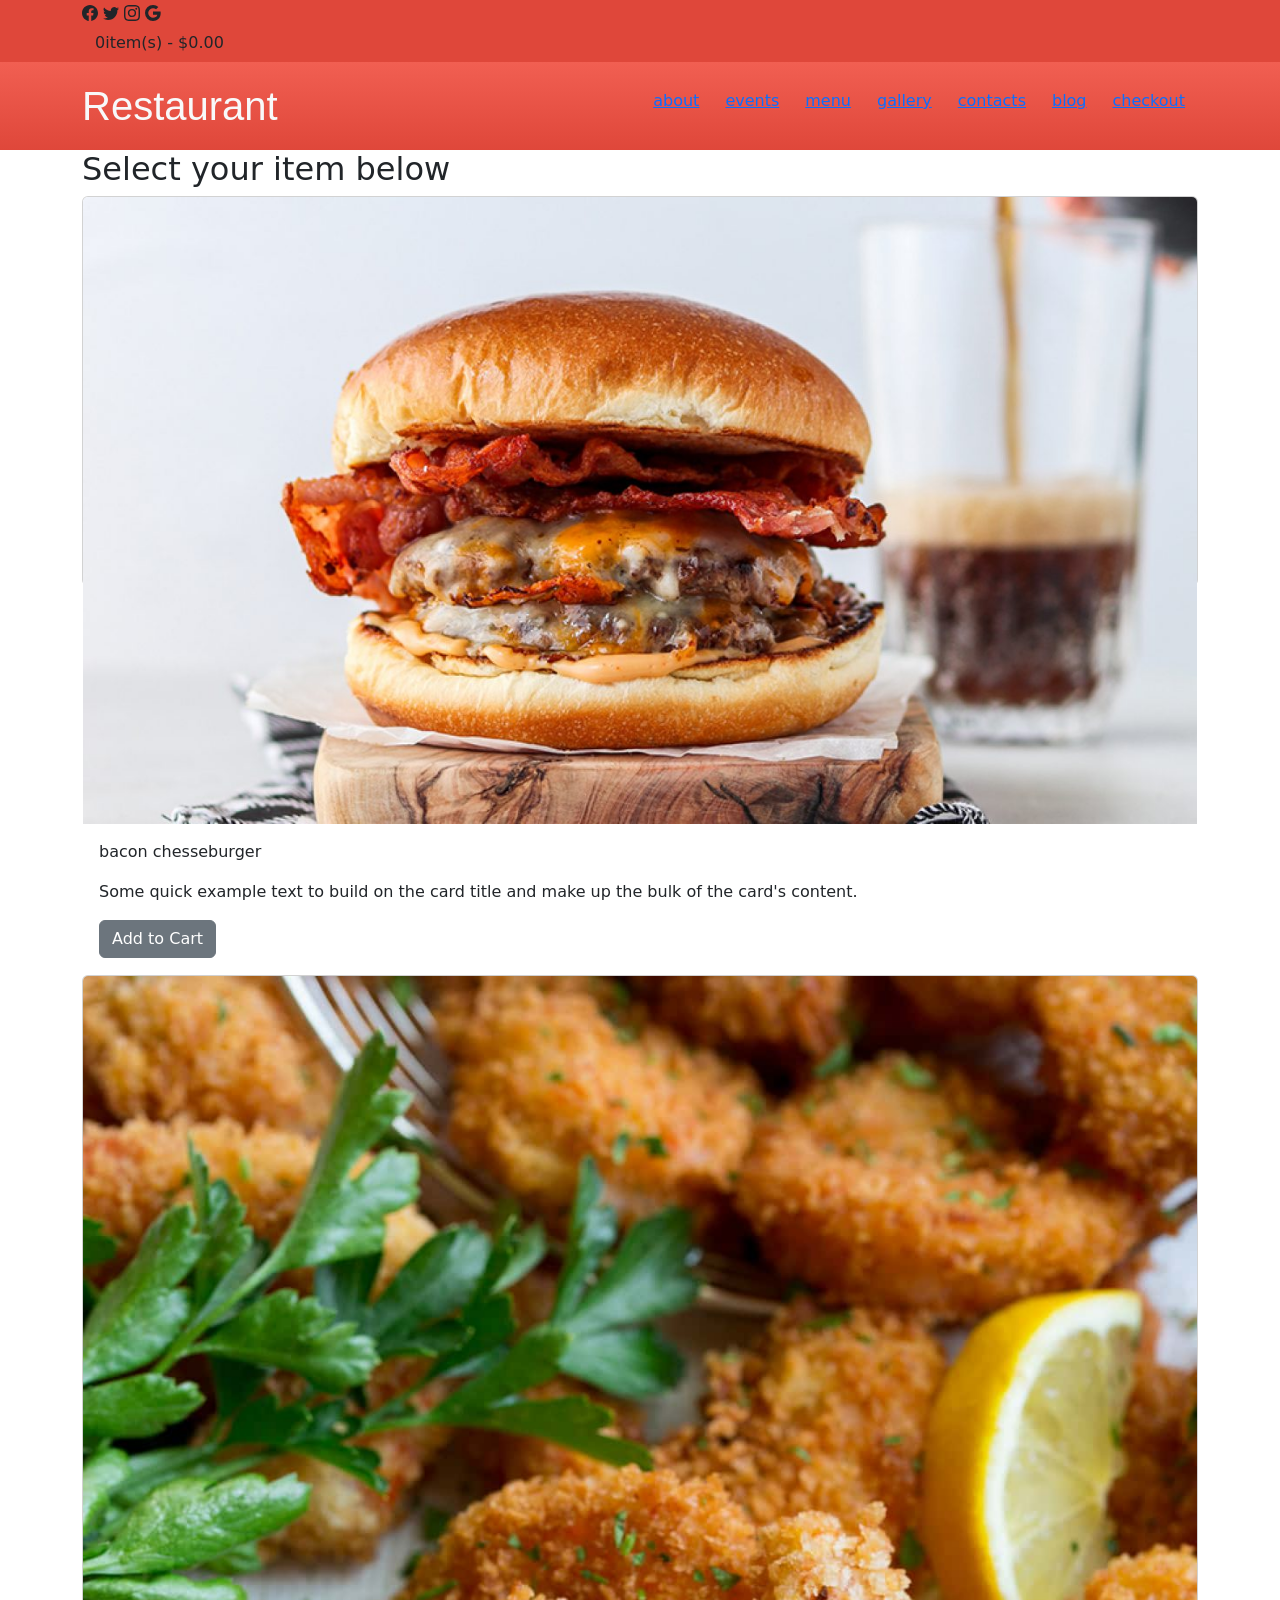
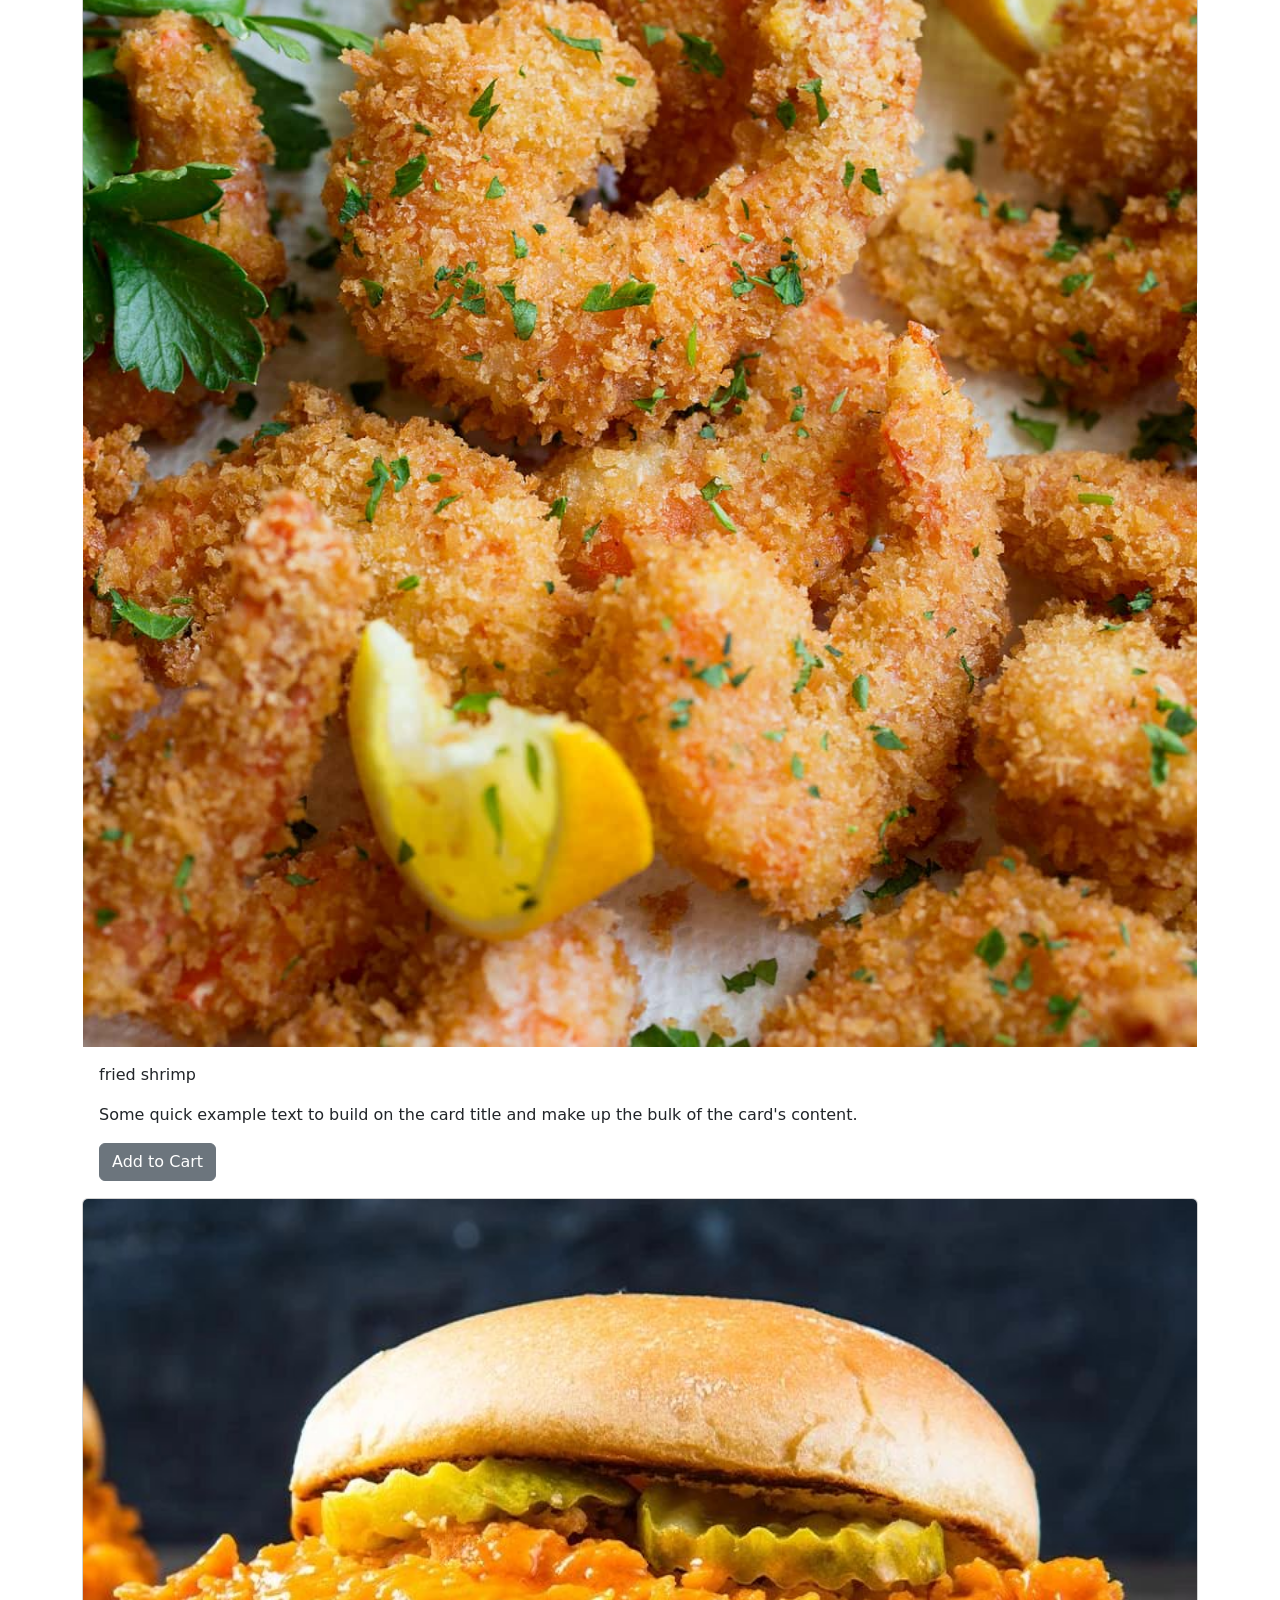
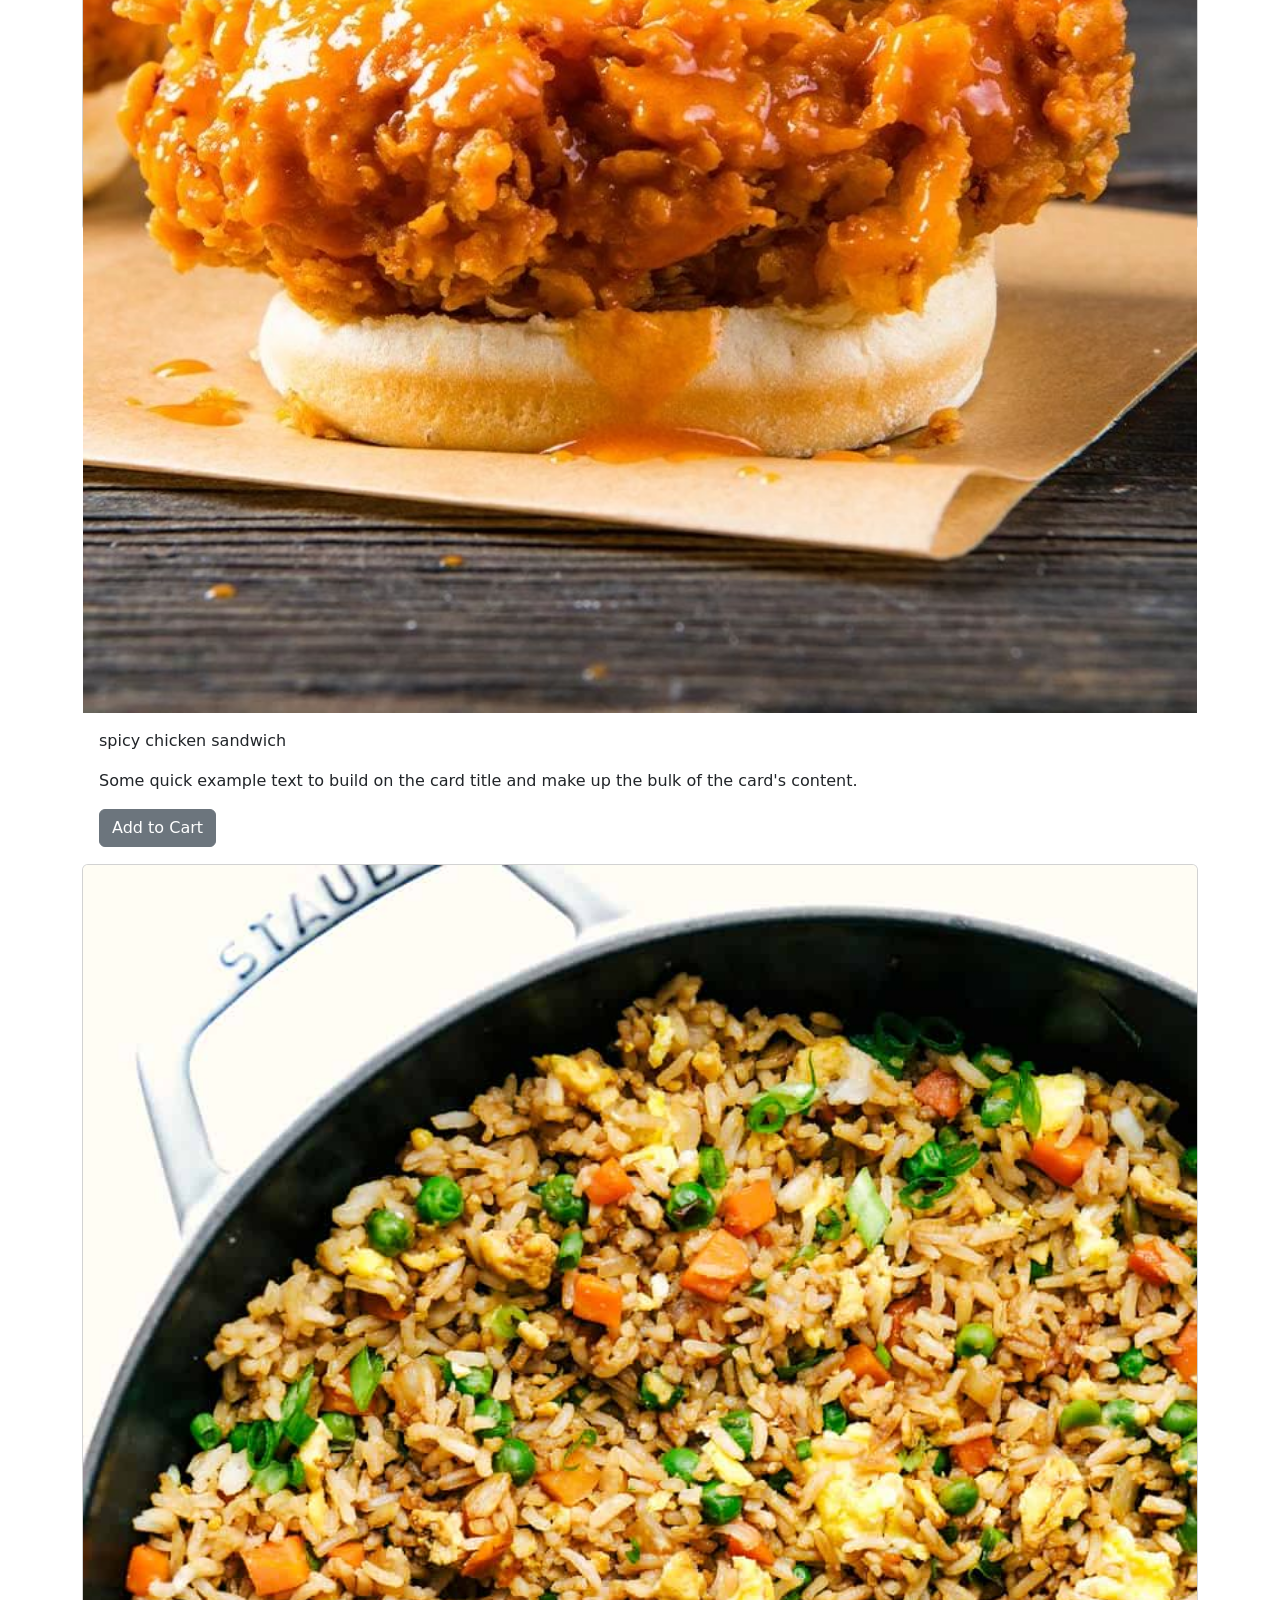
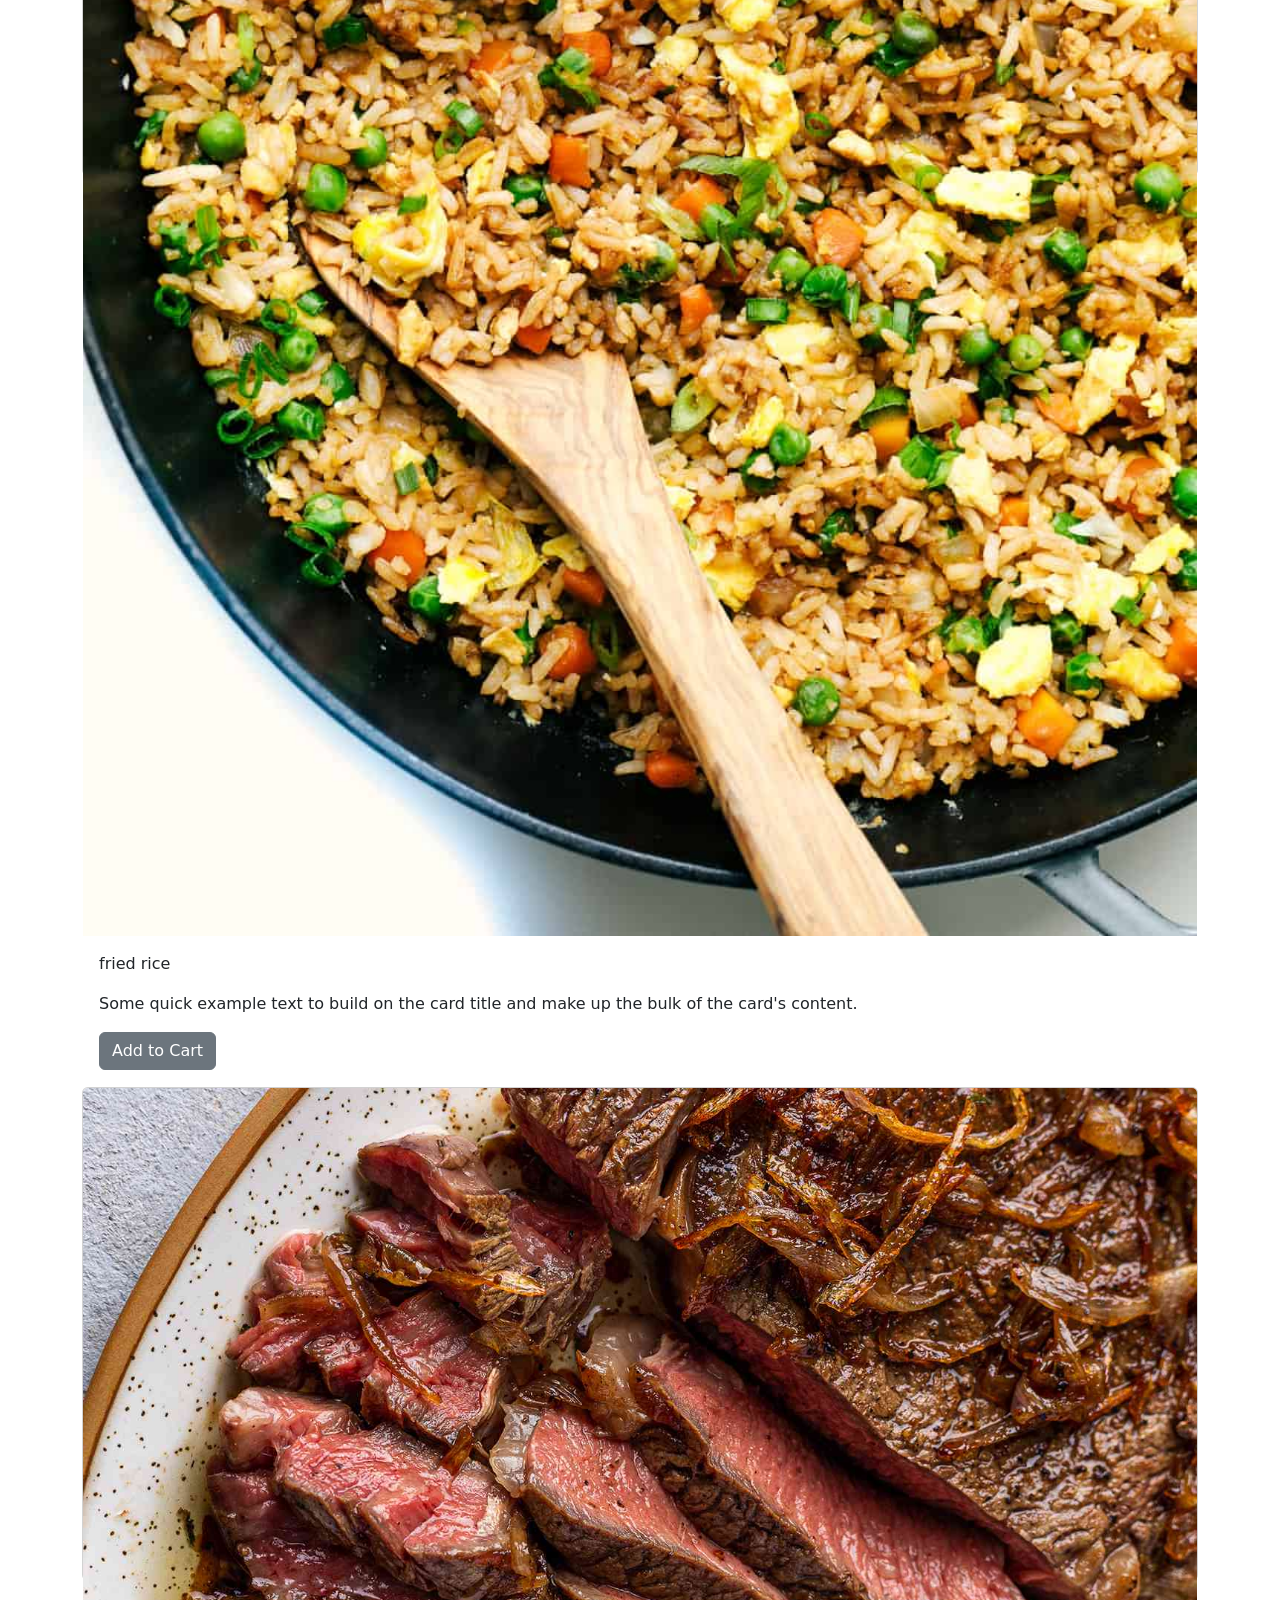
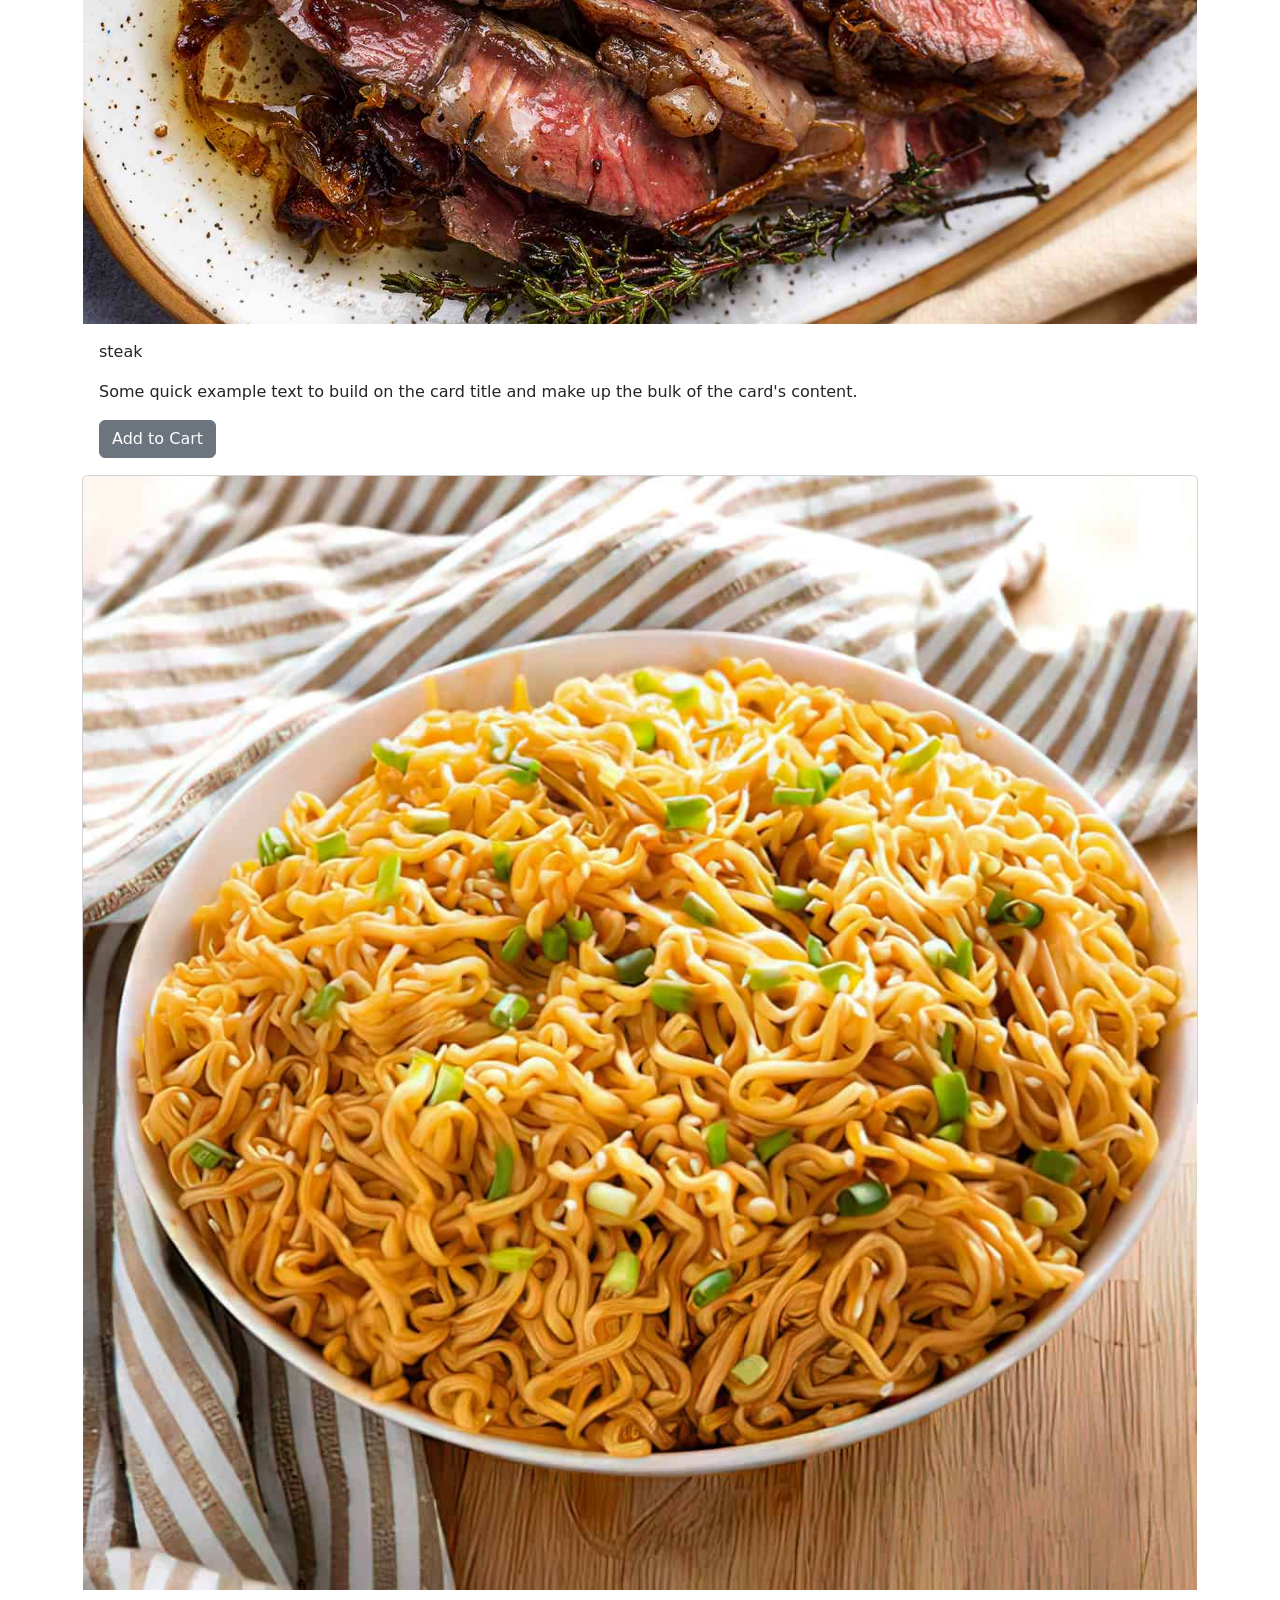
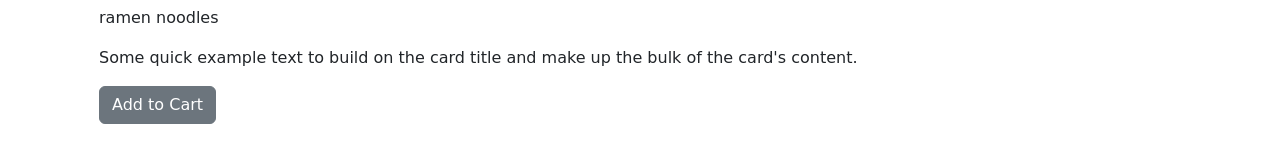
<file: cooking.html>
<!DOCTYPE html>
<html lang="en">
<head>
    <meta charset="UTF-8">
    <meta http-equiv="X-UA-Compatible" content="IE=edge">
    <meta name="viewport" content="width=device-width, initial-scale=1.0">
    <!-- CSS only -->
    <link href="https://cdn.jsdelivr.net/npm/bootstrap@5.2.2/dist/css/bootstrap.min.css" rel="stylesheet" integrity="sha384-Zenh87qX5JnK2Jl0vWa8Ck2rdkQ2Bzep5IDxbcnCeuOxjzrPF/et3URy9Bv1WTRi" crossorigin="anonymous">
    <link rel="stylesheet" href="./css/style.css">
    <title>restaurant2.0</title>
</head>
<body>
    <header class="header">
        <section class="top-header">
            <div class="container">
                <div class="row">
                    <div class=" big icons">
                        <svg xmlns="http://www.w3.org/2000/svg&quot; width="16" height="16" fill="currentColor"
                            class="bi bi-facebook" viewBox="0 0 16 16">
                            <path
                                d="M16 8.049c0-4.446-3.582-8.05-8-8.05C3.58 0-.002 3.603-.002 8.05c0 4.017 2.926 7.347 6.75 7.951v-5.625h-2.03V8.05H6.75V6.275c0-2.017 1.195-3.131 3.022-3.131.876 0 1.791.157 1.791.157v1.98h-1.009c-.993 0-1.303.621-1.303 1.258v1.51h2.218l-.354 2.326H9.25V16c3.824-.604 6.75-3.934 6.75-7.951z" />
                        </svg>

                        <svg xmlns="http://www.w3.org/2000/svg&quot; width="16" height="16" fill="currentColor"
                            class="bi bi-twitter" viewBox="0 0 16 16">
                            <path
                            d="M5.026 15c6.038 0 9.341-5.003 9.341-9.334 0-.14 0-.282-.006-.422A6.685 6.685 0 0 0 16 3.542a6.658 6.658 0 0 1-1.889.518 3.301 3.301 0 0 0 1.447-1.817 6.533 6.533 0 0 1-2.087.793A3.286 3.286 0 0 0 7.875 6.03a9.325 9.325 0 0 1-6.767-3.429 3.289 3.289 0 0 0 1.018 4.382A3.323 3.323 0 0 1 .64 6.575v.045a3.288 3.288 0 0 0 2.632 3.218 3.203 3.203 0 0 1-.865.115 3.23 3.23 0 0 1-.614-.057 3.283 3.283 0 0 0 3.067 2.277A6.588 6.588 0 0 1 .78 13.58a6.32 6.32 0 0 1-.78-.045A9.344 9.344 0 0 0 5.026 15z" />
                        </svg>

                        <svg xmlns="http://www.w3.org/2000/svg&quot; width="16" height="16" fill="currentColor"
                            class="bi bi-instagram" viewBox="0 0 16 16">
                            <path
                            d="M8 0C5.829 0 5.556.01 4.703.048 3.85.088 3.269.222 2.76.42a3.917 3.917 0 0 0-1.417.923A3.927 3.927 0 0 0 .42 2.76C.222 3.268.087 3.85.048 4.7.01 5.555 0 5.827 0 8.001c0 2.172.01 2.444.048 3.297.04.852.174 1.433.372 1.942.205.526.478.972.923 1.417.444.445.89.719 1.416.923.51.198 1.09.333 1.942.372C5.555 15.99 5.827 16 8 16s2.444-.01 3.298-.048c.851-.04 1.434-.174 1.943-.372a3.916 3.916 0 0 0 1.416-.923c.445-.445.718-.891.923-1.417.197-.509.332-1.09.372-1.942C15.99 10.445 16 10.173 16 8s-.01-2.445-.048-3.299c-.04-.851-.175-1.433-.372-1.941a3.926 3.926 0 0 0-.923-1.417A3.911 3.911 0 0 0 13.24.42c-.51-.198-1.092-.333-1.943-.372C10.443.01 10.172 0 7.998 0h.003zm-.717 1.442h.718c2.136 0 2.389.007 3.232.046.78.035 1.204.166 1.486.275.373.145.64.319.92.599.28.28.453.546.598.92.11.281.24.705.275 1.485.039.843.047 1.096.047 3.231s-.008 2.389-.047 3.232c-.035.78-.166 1.203-.275 1.485a2.47 2.47 0 0 1-.599.919c-.28.28-.546.453-.92.598-.28.11-.704.24-1.485.276-.843.038-1.096.047-3.232.047s-2.39-.009-3.233-.047c-.78-.036-1.203-.166-1.485-.276a2.478 2.478 0 0 1-.92-.598 2.48 2.48 0 0 1-.6-.92c-.109-.281-.24-.705-.275-1.485-.038-.843-.046-1.096-.046-3.233 0-2.136.008-2.388.046-3.231.036-.78.166-1.204.276-1.486.145-.373.319-.64.599-.92.28-.28.546-.453.92-.598.282-.11.705-.24 1.485-.276.738-.034 1.024-.044 2.515-.045v.002zm4.988 1.328a.96.96 0 1 0 0 1.92.96.96 0 0 0 0-1.92zm-4.27 1.122a4.109 4.109 0 1 0 0 8.217 4.109 4.109 0 0 0 0-8.217zm0 1.441a2.667 2.667 0 1 1 0 5.334 2.667 2.667 0 0 1 0-5.334z" />
                        </svg>

                        <svg xmlns="http://www.w3.org/2000/svg&quot; width="16" height="16" fill="currentColor"
                            class="bi bi-google" viewBox="0 0 16 16">
                            <path
                                d="M15.545 6.558a9.42 9.42 0 0 1 .139 1.626c0 2.434-.87 4.492-2.384 5.885h.002C11.978 15.292 10.158 16 8 16A8 8 0 1 1 8 0a7.689 7.689 0 0 1 5.352 2.082l-2.284 2.284A4.347 4.347 0 0 0 8 3.166c-2.087 0-3.86 1.408-4.492 3.304a4.792 4.792 0 0 0 0 3.063h.003c.635 1.893 2.405 3.301 4.492 3.301 1.078 0 2.004-.276 2.722-.764h-.003a3.702 3.702 0 0 0 1.599-2.431H8v-3.08h7.545z" />
                            </svg>
                        <div id="cookingDiv">
                            <div class="cooking-buttons">
                                <button type="button" class="btn" id="cartBtn"><span id="cartItems">0</span>item(s) -
                                    $<span id="cartSubtotal">0.00</span></button>
                                </div>
                            </div>
                    </div>
                </div>
            </div>
        </section>
        <section class="mid-header">
            <div class="container">
                <div class="row">
                    <div class="col-md-3">
                        <h1 class="logo text-center text-md-start text-capitalize"><a href="index.html" class="text-decoration-none text-light">Restaurant</a></h1>
                    </div>
                    <div class="col-md-9">
                        <div class="top-nav d-none d-md-block">
                            <ul class="nav nav-list main-nav-list justify-content-end">
                                <a href="about.html" class="btn btn-link nav-button">about</a>
                                <a href="#link" class="btn btn-link nav-button">events</a>
                                <a href="cooking.html" class="btn btn-link nav-button">menu</a>
                                <a href="#link" class="btn btn-link nav-button">gallery</a>
                                <a href="contacts.html" class="btn btn-link nav-button">contacts</a>
                                <a href="#link" class="btn btn-link nav-button">blog</a>
                                <button type="button" class="btn btn-link nav-button" id="checkout">checkout</button>
                            </ul>
                        </div>
                    </div>
                </div>
            </div>
        </section>
    </header>

        <main class="main" id="main">
            <section class="container main-page">
                <div class="row">
                    <div class="col-md-9">
                        <h2>Select your item below</h2>
                    </div>
                </div>
                <div class="meal-1 row card-group" id="meal1"></div>
                <div class="meal-2 row card-group" id="meal2"></div>
            </section>
            <section class="section checkout-page d-none">
                <div class="bar">
                    <div class="container">
                        <div class="row">
                            <div class="col">
                                <div class="bar-text">Home &gt; Checkout</div>
                            </div>
                        </div>
                    </div>
                </div>
                <div class="section checkout-section">
                    <div class="container">
                        <div class="row">
                            <div class="col-md-6">
                                <h2 class="checkout-header">checkout</h2>
                                <p class="checkout-text">please make your selections and pay</p>
                            </div>
                            <div class="col-md-6">
                                <p class="checkout-item-count">
                                    <span id="checkoutItemCount"></span>
                                </p>
                            </div>
                        </div>
    
                        <div class="row">
                            <div class="col">
                                <table class="table" id="table">
                                    <tr class="table-headers">
                                        <td>product name</td>
                                        <td>unit price</td>
                                        <td>quantity</td>
                                        <td>subtotal</td>
                                    </tr>
                                    <tbody id="tbody"></tbody>
                                    <tr class="totals" id="totals">
                                        <td colspan="4">
                                            <p class="total-subtotal" id="totalSubtotal">totalSubtotal</p>
                                            <p class="total-shipping" id="totalShipping">totalShipping</p>
                                            <p class="total-tax" id="totalTax">totalTax</p>
                                            <p class="total-total" id="totalTotal">totalTotal</p>
                                        </td>
                                        <td class="total-values" id="totalValues">
                                            <p class="subtotal-value" id="subtotalValue">subtotalValue</p>
                                            <p class="shipping-value" id="shippingValue">shippingValue</p>
                                            <p class="tax-value" id="taxValue">taxValue</p>
                                            <p class="total-value" id="totalValue">$<span></span> </p>
                                        </td>
                                    </tr>
                                </table>
                            </div>
                        </div>
                        <div class="row">
                            <div class="col">
                                <p class="btn btn-secondary confirm-button">confirm order</p>
                                <p class="clear btn btn-secondary" id="clear">clear order</p>
                            </div>
                        </div>
                    </div>
                </div>
            </section>
        </main>


        <script src="./js/app.js"></script>
</body>
</html>
</file>
<file: css/style.css>
:root {
    --prim: #df473a;
    --sec: #fff8ce;
    --tert: #413e39;
    --textColor: #622535;
    --grad: linear-gradient(#f15f52, #df473a);

    --font1: 'PT Sans', sans-serif;
    --font2: 'Open Sans', sans-serif;

}

* { box-sizing: border-box;}

body { 
    margin: 0;
    padding: 0;
    scroll-behavior: smooth;
}

.top-header {
    width: 100%;
    background-color: var(--prim);
}

.social-link {
    color: var(--sec);
}

.social-link:hover {
    color: var(--tert);
}

.mid-header {
    padding: 20px 0;
    width: 100%;
    background: var(--grad);
}

.logo, .bottom-logo {
    margin: 0;
    padding: 0;
    font-family: var(--font1);
}

.main-dropdown li {
    text-transform: uppercase;
}

.main-nav-link {
    color: var(--sec);
    font-size: 12px;
    font-weight: 700;
    text-transform: uppercase;
}

.main-nav-link:hover {
    color: #000;
    background-color: var(--sec);
    border: none;
}

.bottom-header {
    padding: 20px 0;
    width: 100%;
    background-color: var(--sec);
}

.slogan {
    margin: 0;
    padding: 0;
    /* border: 1px solid black; */
    color: var(--textColor);
    font-family: var(--font2);
    font-size: calc(22px + (26 - 22) * ((100vw - 300px) / (1600 - 300)));
    /* font-size: 22px; */
    font-style: italic;
    font-weight: 200;
}

@media (min-width: 992px) {
    .slogan {
        width: 45%;
    }
}

.search {
    background-color: var(--sec);
    border-color: var(--textColor);
}

/* carousel */

.carousel-section {
    position: relative;
    background-image: url(../media/foodpic7Cropped.jpg);
    background-size: cover;
    background-position: center;
    background-repeat: no-repeat
    
}

.layer {
    position: absolute;
    top: 0;
    left: 0;
    width: 100%;
    height: 100%;
    background-color: #000;
    opacity: 0.75;
}

.carousel-parent {
    position: relative;
    box-shadow: 0px 3px 5px #333;
}

.carousel-child {
    position: absolute;
    bottom: 0;
    left: 0;
    padding: 15px;
    width: 350px;
    height: 125px;
    background-color: var(--sec);
    opacity: 0.50;
    z-index: 2;
}

.promo-header {
    font-family: var(--font1);
    font-size: 48px;
    text-shadow: 2px 2px 2px var(--prim);
}

.carousel-headline, .carousel-text {
    font-family: var(--font2);
    font-style: italic;
}
/* end carousel */

.info-section {
    padding: 30px 0;
    width: 100%;
    background-color: #f5eedc;
}

.info-figure {
    /* width: 100%; */
    background-color: #fff;
    /* border: 1px solid black; */
    box-shadow: 0px 4px 4px #ddd;
}

@media (max-width: 767px) {
    .info-figure {
        width: 100%;
    }

    .info-img {
        width: 100%;
    }
}

.figure-text-div {
    padding-left: 20px;
}

.figure-h2 {
    margin: 0;
    padding: 0;
    color: #ec3400;
    font-family: var(--font1);
    font-size: 16px;
    text-transform: uppercase;
}

.figure-text {
    color: var(--textColor);
    font-family: var(--font2);
    font-size: 14px;
}

.offer-section {
    padding: 50px 0;
    background-color: #f9f5ea;;
}

.section-header {
    color: var(--textColor);
    font-family: var(--font2);
    font-style: italic;
    font-weight: 200;
}

.content-icon {
    color: #999e03;
    font-size: calc(26px + (32 - 26) * ((100vw - 300px) / (1600 - 300)));
}

.sub-headerh3 {
    color: #999e03;
    font-family: var(--font1);
}

.offer {
    font-size: 14px; 
    text-transform: uppercase;
}

.content-text {
    color: var(--textColor);
    font-family: var(--font2);
    font-size: 14px;
    font-weight: 200;
}

.more-link {
    color: var(--prim);
    font-family: var(--font2);
    font-size: 10px;
}

@media (min-width: 992px) {
    .content-box {
        width: 90%;
    }
    .icon-box {
        width: 10%;    
    }
}

.top-footer {
    padding: 10px 0;
    background-color: #66635e;
}

.client-list {
    padding: 20px 0;
}

.client-item {
    padding-right: 60px;
    border-right: 1px solid #f9f5ea;
}

.client-item:last-child {
    padding-right: 0;
    border: none;
}

.client-link {
    color: #f9f5ea;
    text-transform: capitalize;
}

@media (max-width: 767px) {

    .client-item:nth-child(2) {
        border: none;
    }

    .client-list {
        justify-content: center;
    }

    .client-item {
        padding: 0 auto;
    }
}

@media (max-width: 991px) {
    .client-item:nth-child(3) {
        border: none;
    }
}

.mid-footer {
    padding: 20px 0;
    background-color: #5c5954;
}

.footer-div {
    padding: 30px 0;
}

.footerh2 {
    color: #f9f5ea;
    font-family: var(--font1);
    font-size: 18px;
    text-transform: uppercase;
}

.read-link {
    color: #f9f5ea;
}

.footerh3 {
    margin: 0;
    padding: 0;
    color: #fff;
    font-family: var(--font2);
    font-size: 12px;
}

.footerh3:last-child {
    margin-top: 5px;
}

.about-text, .blog-text {
    color: #f5eedc;
    font-family: var(--font2);
    font-size: 12px;
    font-weight: 200;
}

.blog-text {
    margin: 0;
    padding: 0;
}

.blog {
    padding: 15px 0;
}

#blog1 {
    border-bottom: 1px solid #f5eedc;
}

.contact-address {
    padding-left: 0;
    list-style-type: none;
}

.address-item {
    color: #f5eedc;
}

.email {
    color: #f9f5ea;
    line-height: 4;
}

.bottom-footer {
    padding: 30px 0;
    background-color: #413e39;
}

.bottom-logo {
    font-size: 32px;
}

.colophon {
    margin: 0;
    padding: 0;
    color: #f9f5ea;
}
</file>
